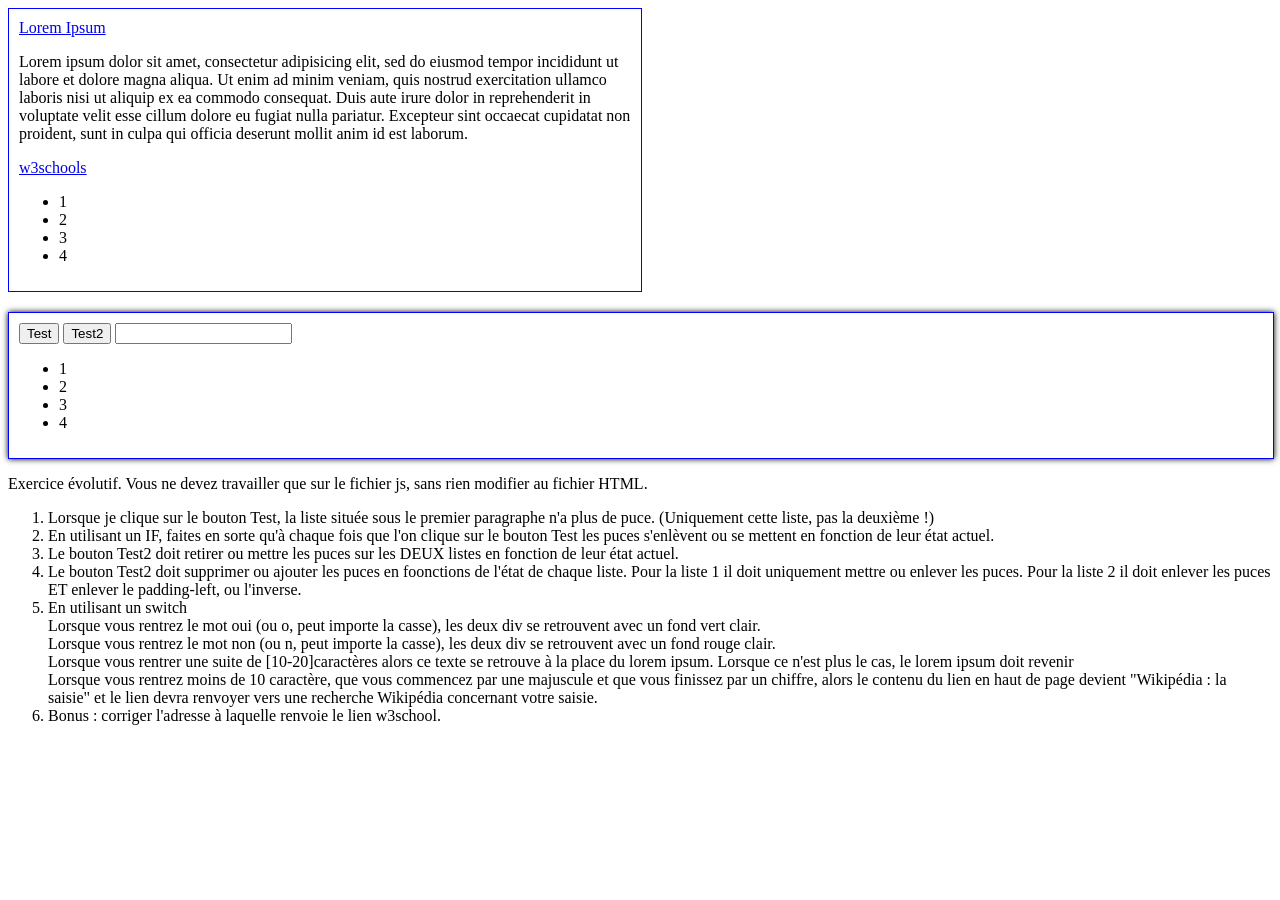
<file: Exercices/1/introjs.html>
<!DOCTYPE html>
<html>
<head>
	<title>Manipuler le DOM en jQuery - 1</title>
	<meta charset="utf-8">
	<style type="text/css">
		.wrapper{
			min-height: 100%;
			width: 100%;
		}
		.division{
			padding: 10px;
			border: 1px solid blue;
		}
		.col50{
			width: calc(50% - 20px);
		}
		.col100{
			width: calc(100% - 20px);
			margin-top: 20px;
			box-shadow: 0 0 6px black;
		}
		.notype{
			list-style-type: none;
		}
		.nopad{
			padding-left:0;
		}
		.bgvert{
			background-color: #19BC56;
		}
		.bgred{
			background-color: #F35D5D;
		}
	</style>
</head>
<body>
<div class="wrapper">
	<div class="division col50">
		<a href="https://fr.lipsum.com/" class="extlink" id="extlink">Lorem Ipsum</a>
		<p>
			
			Lorem ipsum dolor sit amet, consectetur adipisicing elit, sed do eiusmod
			tempor incididunt ut labore et dolore magna aliqua. Ut enim ad minim veniam,
			quis nostrud exercitation ullamco laboris nisi ut aliquip ex ea commodo
			consequat. Duis aute irure dolor in reprehenderit in voluptate velit esse
			cillum dolore eu fugiat nulla pariatur. Excepteur sint occaecat cupidatat non
			proident, sunt in culpa qui officia deserunt mollit anim id est laborum.
			
		</p>
		<a href="http://google.fr" class="extlink" id="w3">w3schools</a>
		<ul>
			<li>1</li>
			<li>2</li>
			<li>3</li>
			<li>4</li>
		</ul>
	</div>

	<div class="division col100">

		<button class="btnjs" id="test" onclick="changement()">Test</button>
		<button class="btnjs" id="test2" onclick="changementTwo()">Test2</button>
		<input type="text" name="testeur" id="testeur" onkeyup="superfonction()">
		<br>
		<ul>
			<li>1</li>
			<li>2</li>
			<li>3</li>
			<li>4</li>
		</ul>

	</div>
</div>
<div class="exo">
	<p>
		Exercice évolutif. Vous ne devez travailler que sur le fichier js, sans rien modifier au fichier HTML.
		<ol>
			<li>Lorsque je clique sur le bouton Test, la liste située sous le premier paragraphe n'a plus de puce. (Uniquement cette liste, pas la deuxième !)</li>
			<li>En utilisant un IF, faites en sorte qu'à chaque fois que l'on clique sur le bouton Test les puces s'enlèvent ou se mettent en fonction de leur état actuel.</li>
			<li>Le bouton Test2 doit retirer ou mettre les puces sur les DEUX listes en fonction de leur état actuel.</li>
			<li>Le bouton Test2 doit supprimer ou ajouter les puces en foonctions de l'état de chaque liste. Pour la liste 1 il doit uniquement mettre ou enlever les puces. Pour la liste 2 il doit enlever les puces ET enlever le padding-left, ou l'inverse.</li>
			<li>En utilisant un switch <br />
				Lorsque vous rentrez le mot oui (ou o, peut importe la casse), les deux div se retrouvent avec un fond vert clair. <br />
				Lorsque vous rentrez le mot non (ou n, peut importe la casse), les deux div se retrouvent avec un fond rouge clair. <br />
				Lorsque vous rentrer une suite de [10-20]caractères alors ce texte se retrouve à la place du lorem ipsum. Lorsque ce n'est plus le cas, le lorem ipsum doit revenir <br />
				Lorsque vous rentrez moins de 10 caractère, que vous commencez par une majuscule et que vous finissez par un chiffre, alors le contenu du lien en haut de page devient "Wikipédia : la saisie" et le lien devra renvoyer vers une recherche Wikipédia concernant votre saisie.</li>
			<li>Bonus : corriger l'adresse à laquelle renvoie le lien w3school.</li>
		</ol>
	</p>
	
</div>
<script src="https://ajax.googleapis.com/ajax/libs/jquery/3.3.1/jquery.min.js"></script>
<script type="text/javascript" src="introjs.js"></script>
</body>
</html>
</file>
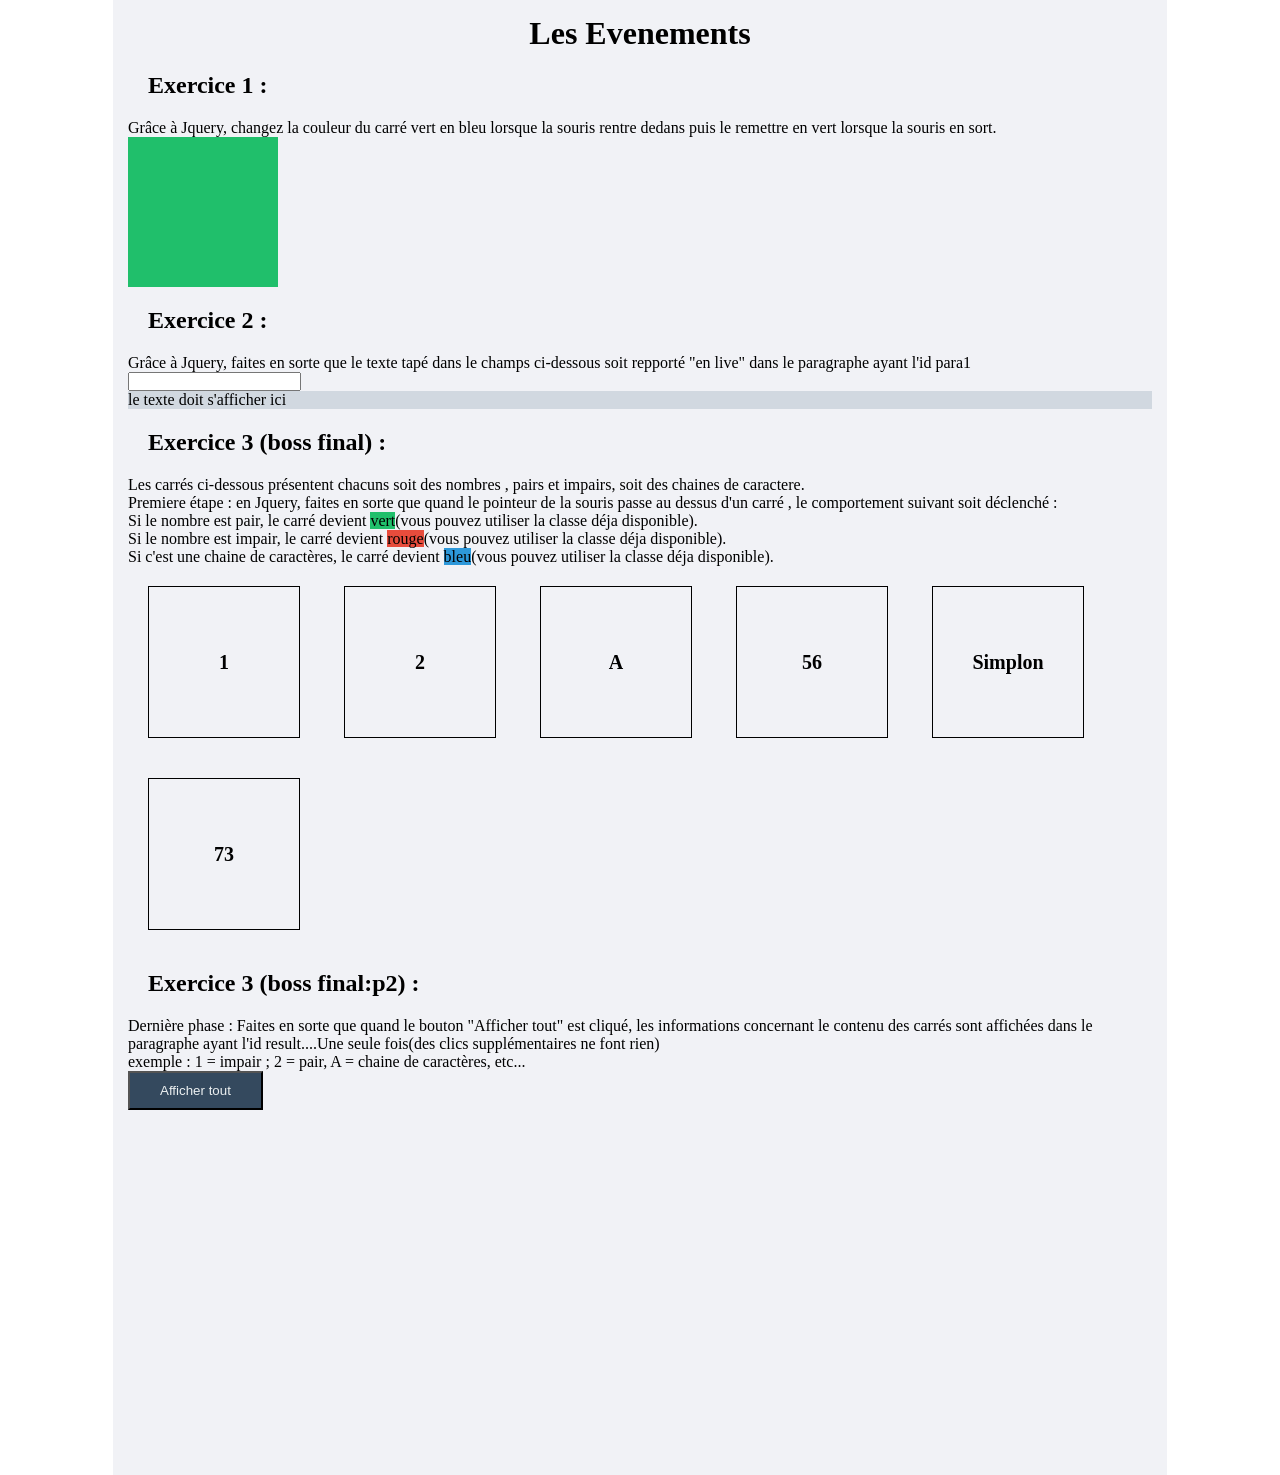
<file: Exercices/2/exoEvenements.html>
<!DOCTYPE html>
<html lang="fr">
<head>
	<meta charset="utf-8">
	<title> Les Evenements </title>
	<meta name="description" content="Description du site">
	<meta name="viewport" content="width=device-width,initial-scale=1">	
	
	<style type="text/css">
	*{
		padding: 0;
		margin: 0;
	}
	.container{
		width: 80%;
		margin: 0 auto;
		background-color: #f1f2f6;
		padding: 15px;
	}
	h1{
		text-align: center;
	}
	h2{
		padding: 20px;
	}
	#bloc1{
		width: 150px;
		height: 150px;
	}
	.vert{
		background-color: #20bf6b;
	}
	.bleu{
		background-color: #2d98da;
	}
	.rouge{
		background-color: #e74c3c;
	}
	#para1{
		background-color: #d1d8e0;
	}
	.bloc2{
		display: inline-block;
		border: 1px solid black;
		width: 150px;
		height: 150px;
		font-size: 20px;
		font-weight: bold;
		text-align: center;
		margin: 20px;
		line-height: 150px;
	}
	#result{
		width: 250px;
		height: 350px;
	}
	button{

		background-color: #34495e;
		color: #ecf0f1;
		padding: 10px 30px;
	}
</style>


</head>
<body>
	<div class="container">
		<h1>Les Evenements</h1>
		<h2>Exercice 1 : </h2>
		<p>Grâce à Jquery, changez la couleur du carré vert en bleu lorsque la souris rentre dedans puis le remettre en vert lorsque la souris en sort.</p>
		<div id="bloc1" class="vert"></div>
		<h2>Exercice 2 : </h2>
		<p>Grâce à Jquery, faites en sorte que le texte tapé dans le champs ci-dessous soit repporté "en live" dans le paragraphe ayant l'id para1</p>
		<input type="text" name="champ1" id="champ1"><p id="para1">le texte doit s'afficher ici</p>
		<h2>Exercice 3 (boss final) : </h2>
		<p>Les carrés ci-dessous présentent chacuns soit des nombres , pairs et impairs, soit des chaines de caractere.<br>
			Premiere étape : en Jquery, faites en sorte que quand le pointeur de la souris passe au dessus d'un carré , le comportement suivant soit déclenché :<br>
			Si le nombre est pair, le carré devient <span class="vert">vert</span>(vous pouvez utiliser la classe déja disponible).<br>
			Si le nombre est impair, le carré devient <span class="rouge">rouge</span>(vous pouvez utiliser la classe déja disponible).<br>
			Si c'est une chaine de caractères, le carré devient <span class="bleu">bleu</span>(vous pouvez utiliser la classe déja disponible).<br>
		</p>
		<div class="bloc2">1</div>
		<div class="bloc2">2</div>
		<div class="bloc2">A</div>
		<div class="bloc2">56</div>
		<div class="bloc2">Simplon</div>
		<div class="bloc2">73</div>
		<br>

		<h2>Exercice 3 (boss final:p2) : </h2>
		<p>Dernière phase : Faites en sorte que quand le bouton "Afficher tout" est cliqué, les informations concernant le contenu des carrés sont affichées dans le paragraphe ayant l'id result....Une seule fois(des clics supplémentaires ne font rien)<br>
		exemple : 1 = impair ; 2 = pair, A = chaine de caractères, etc... </p>
		<button id="btn">Afficher tout</button>
		<p id="result"></p>
	</div>


	<script>
		$( document ).ready(function() {
    		// Tapez votre code Jquery ici
    		
    	
	    	});
		
    </script> <!-- JS -->
</body>
</html>
</file>
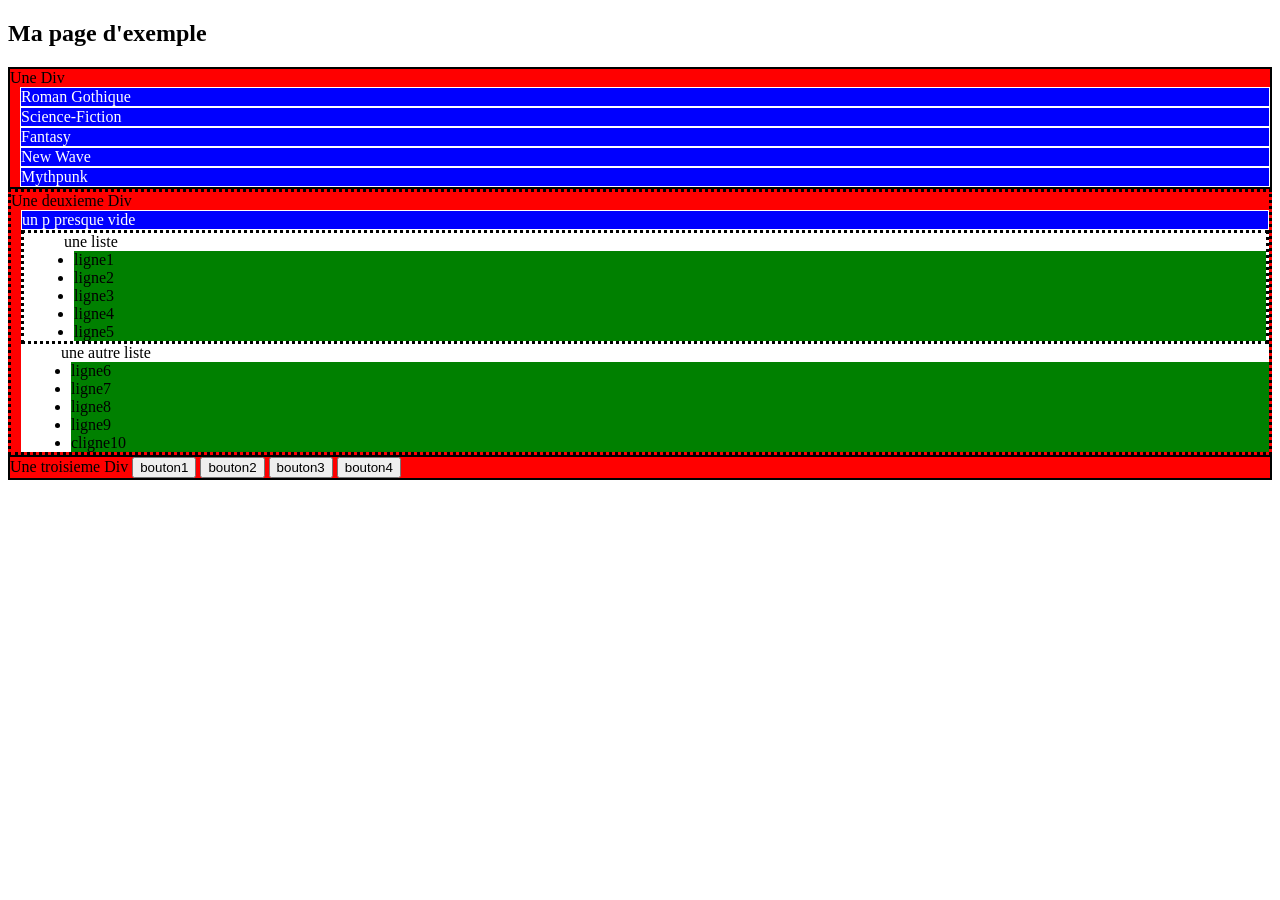
<file: Exercices/4/JQDOM.html>
<!DOCTYPE html>

<html>
	<head>
        <title>DOM et JQuery</title>
		<link href="JQDOM.css" rel="stylesheet" media="all" type="text/css">
        <meta charset="utf-8"/>
        
	</head>
	<body>
        <h2>Ma page d'exemple</h2>
        <div id="duTexte">Une Div
            <p>Roman Gothique</p>
            <p>Science-Fiction</p>
            <p>Fantasy</p>
            <p class="classe">New Wave</p>
            <p class="classe">Mythpunk</p>
        </div>
		<div id="mesListes">Une deuxieme Div
            <p class="classe">un p presque vide</p>
            <ul>une liste
                <li id="li1">ligne1</li>
                <li id="li2">ligne2</li>
                <li id="li3">ligne3</li>
                <li id="li4">ligne4</li>
                <li id="li5">ligne5</li>
            </ul>
            <ul>une autre liste
                <li id="li6">ligne6</li>
                <li id="li7" class="classe">ligne7</li>
                <li id="li8">ligne8</li>
                <li id="li9" class="classe">ligne9</li>
                <li id="li10">cligne10</li>
            </ul>
        </div>
        <div id="partieFonctionnelle" class="classe">Une troisieme Div
            <button id="bt1">bouton1</button>
            <button id="bt2">bouton2</button>
            <button>bouton3</button>
        </div>
        <script src="https://ajax.googleapis.com/ajax/libs/jquery/3.3.1/jquery.min.js"></script>
        <script src="JQDOM.js"></script>
	</body>
</html>
</file>
<file: Exercices/4/JQDOM.css>
div {
    background-color: red;
    border : solid black 2px;
    min-height: 10px;
}
p {
    margin: 0 0 0 10px;
    border: solid 1px;
    background-color: blue;
    color: white;
    min-height: 10px;
}
ul {
    margin: 0 0 0 10px;
    background-color: white;
    min-height: 10px;
}
li {
    margin: 0 0 0 10px;
    background-color: green;
    min-height: 10px;
}
button{
    background-color: none;
}
</file>
